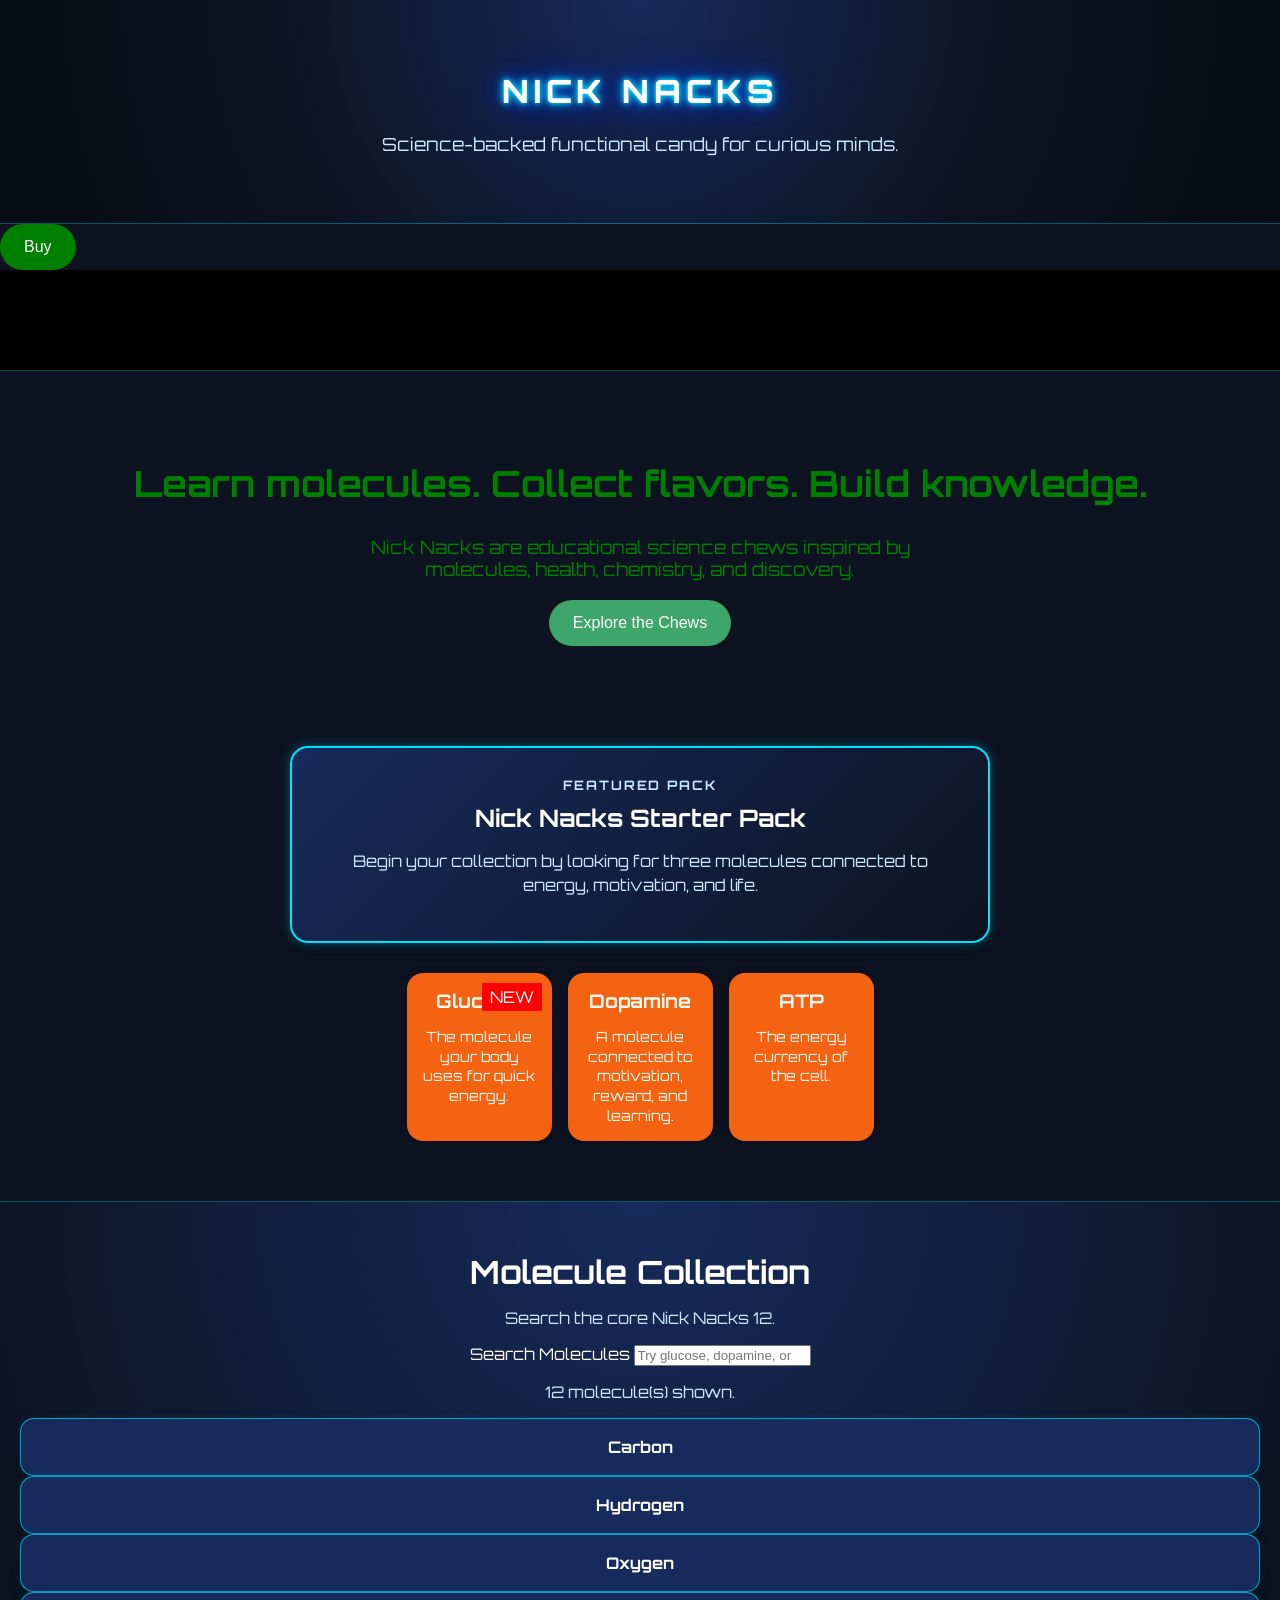
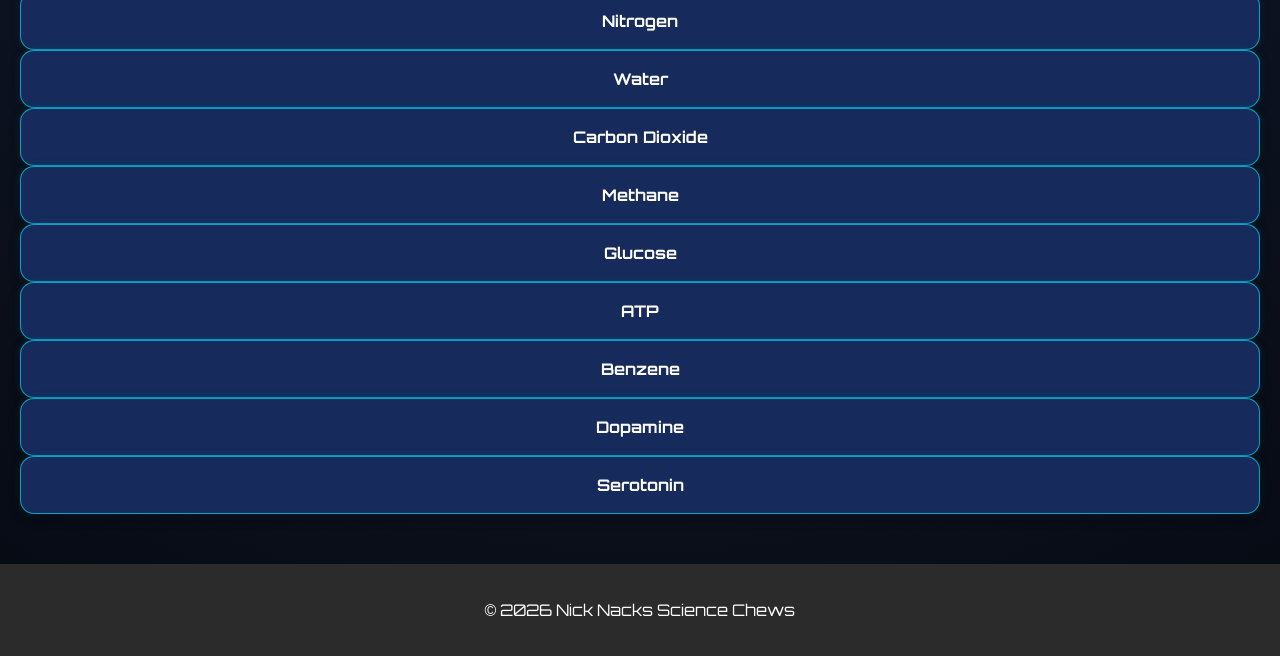
<file: index.html>
<!DOCTYPE html>
<html lang="en">
<head>
  <meta charset="UTF-8" />
  <meta name="viewport" content="width=device-width, initial-scale=1.0" />
  <title>Nick Nacks Science Chews</title>
  <link rel="stylesheet" href="style.css">
</head>
<body>

  <header>
    <h1
      id="title" class="space-text">
      Nick Nacks
  </h1>
    <p>Science-backed functional candy for curious minds.</p>
  </header>

<button class="buy-button">

Buy

</button>

<header id="main-header">

</header>
  
  <section class="hero">
    <h2>Learn molecules. Collect flavors. Build knowledge.</h2>
    <p>
      Nick Nacks are educational science chews inspired by molecules,
      health, chemistry, and discovery.
    </p>
    <button>Explore the Chews</button>
  </section>

  <section class="starter-pack">
    <article class="starter-banner">
      <p class="starter-label">Featured Pack</p>
      <h2>Nick Nacks Starter Pack</h2>
      <p>
        Begin your collection by looking for three molecules connected to energy, motivation, and life.
      </p>
    </article>
  
    <div class="cards">  
    <div class="card">
       <div class="badge">
        NEW
       </div>
      <h3>Glucose</h3>
      <p>The molecule your body uses for quick energy.</p>
    </div>

    <div class="card">
      <h3>Dopamine</h3>
      <p>A molecule connected to motivation, reward, and learning.</p>
    </div>

    <div class="card">
      <h3>ATP</h3>
      <p>The energy currency of the cell.</p>
    </div>
    </div>
  </section>

<section class="collection">
  <h2>Molecule Collection</h2>

  <p>Search the core Nick Nacks 12.</p>

  <label for="molecule-search" class="search-label">
    Search Molecules
  </label>

  <input
    id="molecule-search"
    class="molecule-search"
    type="search"
    placeholder="Try glucose, dopamine, or ATP."
  >

  <p
    id="search-status"
    class="search-status"
    aria-live="polite"
  ></p>

  <div
    id="molecule-grid"
    class="molecule-grid"
  ></div>
</section>
  
  <footer>
    <p>© 2026 Nick Nacks Science Chews</p>
  </footer>

<!--------------------------------Javascript part-------------------------->
  
  <script>
  alert("Welcome to Nick Nacks!");
    </script>
  <script>
  const brandName = "Nick Nacks";
  let selectedMolecule = "Glucose";
  const starterPackSize = 3;
  const starterPackAvailable = true;

  console.log(brandName);
  console.log(selectedMolecule);
  console.log(starterPackSize);
  console.log(starterPackAvailable);

  selectedMolecule = "ATP";

  console.log(selectedMolecule);
</script>
  
  <script>
  const molecules = [
    {
      name: "Carbon",
      category: "Element"
    },
    {
      name: "Hydrogen",
      category: "Element"
    },
    {
      name: "Oxygen",
      category: "Element"
    },
    {
      name: "Nitrogen",
      category: "Element"
    },
    {
      name: "Water",
      category: "Compound"
    },
    {
      name: "Carbon Dioxide",
      category: "Compound"
    },
    {
      name: "Methane",
      category: "Compound"
    },
    {
      name: "Glucose",
      category: "Carbohydrate"
    },
    {
      name: "ATP",
      category: "Energy"
    },
    {
      name: "Benzene",
      category: "Organic Compound"
    },
    {
      name: "Dopamine",
      category: "Neurotransmitter"
    },
    {
      name: "Serotonin",
      category: "Neurotransmitter"
    }
  ];

  const searchInput =
    document.getElementById("molecule-search");

  const moleculeGrid =
    document.getElementById("molecule-grid");

  const searchStatus =
    document.getElementById("search-status");

  function renderMolecules(moleculesToDisplay) {
    moleculeGrid.textContent = "";

    if (moleculesToDisplay.length === 0) {
      searchStatus.textContent =
        "No matching molecules found.";

      return;
    }

    for (
      let i = 0;
      i < moleculesToDisplay.length;
      i++
    ) {
      const molecule =
        moleculesToDisplay[i];

      const moleculeTile =
        document.createElement("div");

      moleculeTile.textContent =
        molecule.name;

      moleculeTile.title =
        molecule.category;

      moleculeGrid.appendChild(
        moleculeTile
      );
    }

    searchStatus.textContent =
      moleculesToDisplay.length +
      " molecule(s) shown.";
  }

  function searchMolecules() {
    const searchTerm =
      searchInput.value
        .trim()
        .toLowerCase();

    const matchingMolecules = [];

    for (
      let i = 0;
      i < molecules.length;
      i++
    ) {
      const molecule =
        molecules[i];

      const moleculeName =
        molecule.name.toLowerCase();

      const moleculeCategory =
        molecule.category.toLowerCase();

      const nameMatches =
        moleculeName.includes(searchTerm);

      const categoryMatches =
        moleculeCategory.includes(searchTerm);

      if (
        nameMatches ||
        categoryMatches
      ) {
        matchingMolecules.push(
          molecule
        );
      }
    }

    renderMolecules(
      matchingMolecules
    );
  }

  searchInput.addEventListener(
    "input",
    searchMolecules
  );

  renderMolecules(molecules);
</script>
  
</body>
</html>
</file>
<file: style.css>
@import url('https://fonts.googleapis.com/css2?family=Orbitron:wght@800&display=swap');

.space-text {
  font-family: 'Orbitron', sans-serif;
  font-weight: 800;
  color: #ffffff;
  text-transform: uppercase;
  letter-spacing: 0.15em;

  text-shadow:
    0 0 5px #00e1ff,
    0 0 10px #00e1ff,
    0 0 20px #003bff,
    0 0 40px #003bff;
}

* {
  box-sizing: border-box;
}

body {
  margin: 0;
  font-family: Orbitron, sans-serif;
  background-color: #0d1321;
  color: #fff8ef;
}

header {
  background:
    radial-gradient(circle at top,  #162b5c 0%, #0d1321 55%, #070b14 100%);
  text-align: center;
  padding: 50px 20px;
  border-bottom: 1px solid rgba(0, 225, 255, 0.35);
}

header p {
  margin-top: 16px;
  font-size: 18px;
  color: #c9e8ff;
}

.buy-button{

background:green;
justify-content: center;
}

#main-header{

background:black;

}

.hero {
  color:green;
  text-align: center;
  padding: 60px 20px;
}

.hero h2 {
  font-size: 36px;
}

.hero p {
  max-width: 600px;
  margin: 20px auto;
  font-size: 18px;
}

.starter-pack {
    padding: 40px 20px 60px;
}

.starter-banner {

  transition:

  transform
  0.25s ease,

  box-shadow
  0.25s ease;

  max-width: 700px;
  margin: 0 auto 30px;
  padding: 28px;
  text-align: center;

  background:
    linear-gradient(
      135deg,
      #162b5c,
      #0d1321
    );

  border: 2px solid #00e1ff;
  border-radius: 18px;

  box-shadow:
    0 0 12px rgba(0, 225, 255, 0.35),
    0 8px 24px rgba(0, 0, 0, 0.35);
}

.starter-banner h2 {
  margin: 8px 0 12px;
  color: #ffffff;
}

.starter-banner p {
  color: #c9e8ff;
  line-height: 1.5;
}

.starter-label {
  margin: 0;
  color: #f46312;
  font-weight: bold;
  text-transform: uppercase;
  letter-spacing: 0.15em;
  font-size: 13px;
}

.starter-banner:hover{

transform:

translateY(-4px);

box-shadow:

0 12px 30px
rgba(0,225,255,.3);

}

button {
  background: #3fa66b;
  color: white;
  border: none;
  padding: 14px 24px;
  border-radius: 30px;
  font-size: 16px;
  cursor: pointer;
}

button:hover {
  background: #2f8052;
}

.cards {
  display: flex;
  justify-content: center;
  align-items: stretch;
  gap: 16px;
  padding: 0px;
  flex-wrap: wrap;
}

.card {
  background: #f46312;
  position: relative;
  width: 145px;
  min-height: 135px;
  padding: 16px;
  border-radius: 16px;
  box-shadow: 0 4px 12px rgba(0,0,0,0.25);
  text-align: center;
}

.card h3 {
  margin-top: 0;
  margin-bottom: 10px;
}

.card p {
  margin-bottom: 0;
  font-size: 14px;
  line-height: 1.4;
}

.badge{

    position:absolute;
    top:10px;
    right:10px;
    background:red;
    color:white;
    padding:4px 8px;

}

.collection {
  text-align: center;
  padding: 50px 20px;

  background:
    radial-gradient(
      circle at top,
      #162b5c 0%,
      #0d1321 60%,
      #070b14 100%
    );

  border-top: 1px solid rgba(0, 225, 255, 0.35);
}

.collection h2 {
  margin-top: 0;
  margin-bottom: 10px;
  font-size: 32px;
  color: #ffffff;
}

.collection > p {
  color: #c9e8ff;
}

@media (max width 768px){

.search-label {
  display: block;
  margin-top: 24px;
  margin-bottom: 10px;
  color: #ffffff;
  font-weight: bold;
}

.molecule-search {
  width: min(100%, 520px);
  padding: 14px 18px;

  font-family: inherit;
  font-size: 16px;
  color: #ffffff;

  background: #070b14;
  border: 1px solid rgba(0, 225, 255, 0.65);
  border-radius: 30px;

  outline: none;

  transition:
    border-color 0.2s ease,
    box-shadow 0.2s ease;
}

.molecule-search::placeholder {
  color: #91a8bc;
}

.molecule-search:focus {
  border-color: #f46312;

  box-shadow:
    0 0 0 3px rgba(244, 99, 18, 0.18),
    0 0 14px rgba(0, 225, 255, 0.2);
}

.search-status {
  min-height: 24px;
  margin: 14px 0 0;
  color: #c9e8ff;
  font-size: 14px;
}
  
.molecule-grid {
  display: grid;
  grid-template-columns: repeat(3,1fr);
  gap: 20px;
  max-width: 900px;
  margin: 30px auto;
}
}
.molecule-grid div {
  background: #162b5c;
  color: #ffffff;

  padding: 18px;
  border: 1px solid rgba(0, 225, 255, 0.65);
  border-radius: 14px;

  box-shadow:
    0 4px 12px rgba(0, 0, 0, 0.3),
    0 0 8px rgba(0, 225, 255, 0.12);

  font-weight: bold;
}

.molecule-grid div {
  transition:
    transform 0.2s ease,
    border-color 0.2s ease,
    box-shadow 0.2s ease;
}

.molecule-grid div:hover {
  transform: translateY(-4px);
  border-color: #f46312;

  box-shadow:
    0 8px 18px rgba(0, 0, 0, 0.4),
    0 0 12px rgba(244, 99, 18, 0.3);
}

footer {
  text-align: center;
  padding: 20px;
  background: #2b2b2b;
  color: white;
}
</file>
